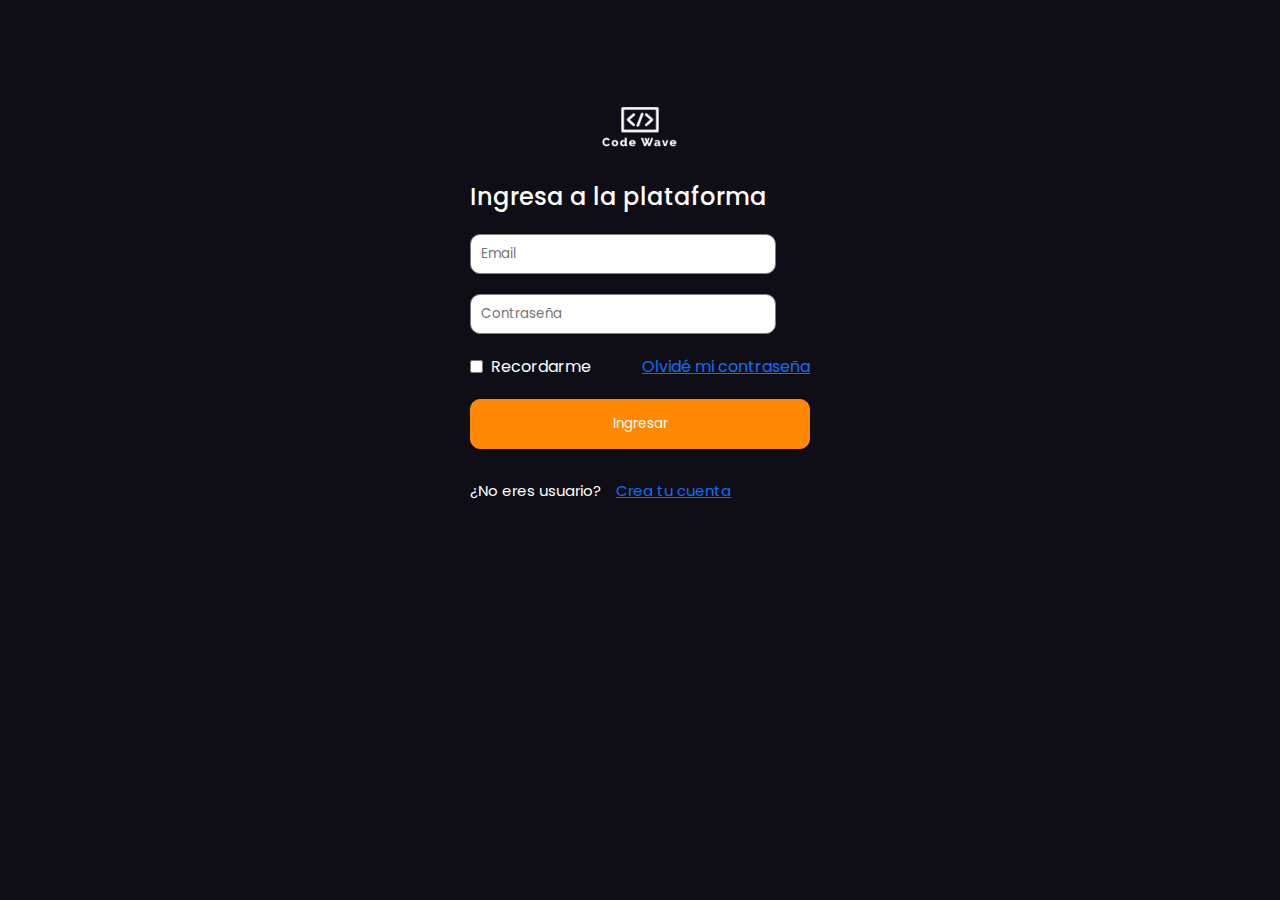
<file: Auth/login.html>
<!DOCTYPE html>
<html lang="es">
  <head>
    <meta charset="UTF-8" />
    <meta name="viewport" content="width=device-width, initial-scale=1.0" />
    <link rel="stylesheet" href="/css/normalize.css" />
    <link rel="stylesheet" href="/css/login.css" />
    <link rel="icon" type="image/svg" href="/icon/favicon.svg" />
    <title>Iniciar sesión - CodeWave</title>
  </head>
  <body>
    <div class="inicio-sesion">
      <img
        src="/img/logo.png"
        alt="logo-codewave"
        class="inicio-sesion__logo"
      />
      <h2 class="inicio-sesion__titulo">Ingresa a la plataforma</h2>

      <!--FORMULARIO-->
      <form action="/index.html" method="GET" class="formulario">
        <input
          type="mail"
          placeholder="Email"
          class="formulario__input"
          required
        />
        <input
          type="password"
          placeholder="Contraseña"
          class="formulario__input"
          required
        />

        <div class="formulario__opciones">
          <div class="formulario__recordar">
            <input
              type="checkbox"
              id="recordar-usuario"
              class="formulario__checkbox"
            />
            <label for="recordar-usuario" class="formulario__label"
              >Recordarme</label
            >
          </div>

          <a href="#" class="formulario__password-olvidada"
            >Olvidé mi contraseña</a
          >
        </div>

        <input type="submit" value="Ingresar" class="formulario__button"/>
      </form>

      <div class="nuevo-usuario">
        <p class="nuevo-usuario__texto">¿No eres usuario?</p>
        <a href="./registro.html" class="nuevo-usuario__link">Crea tu cuenta</a>
      </div>
    </div>
  </body>
</html>
</file>
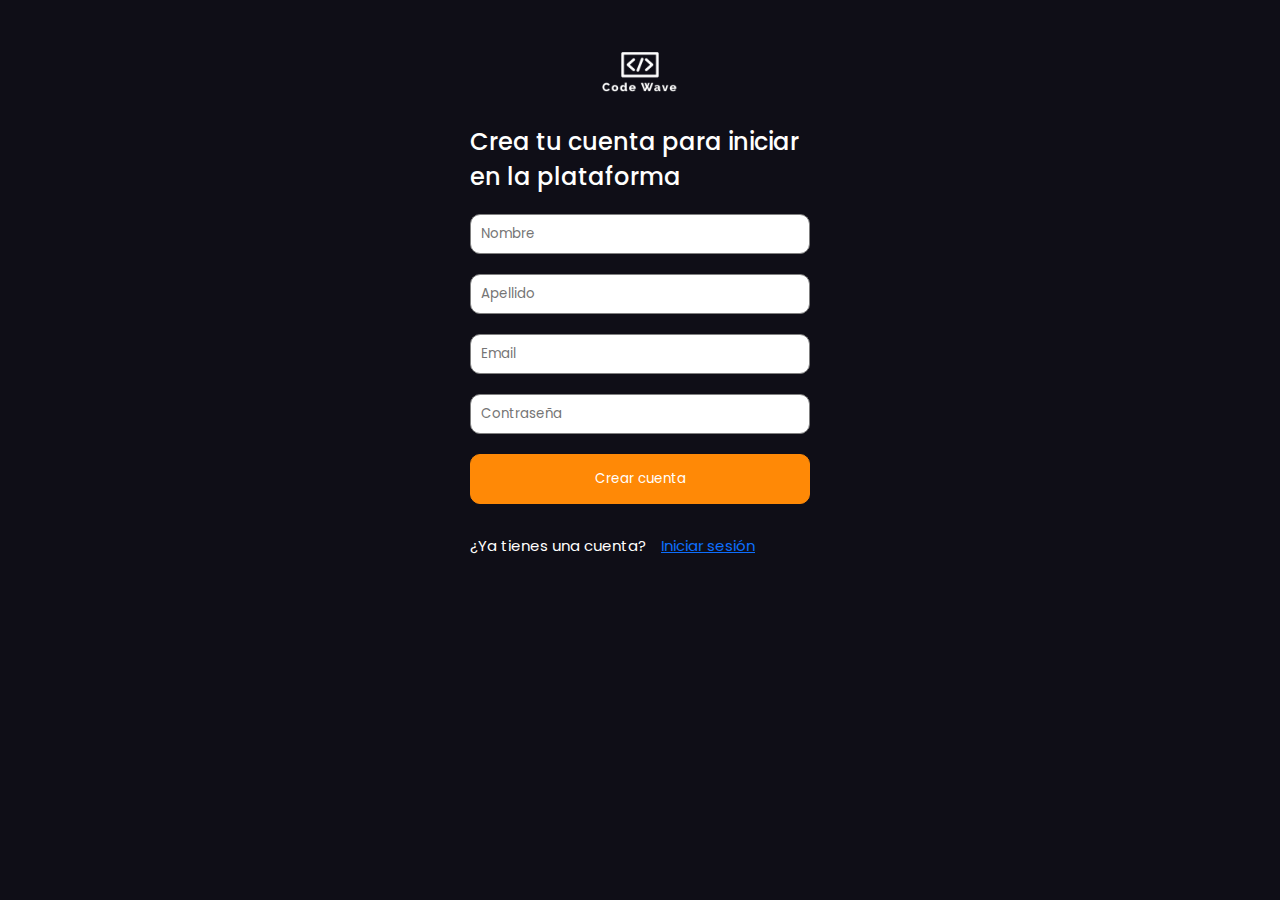
<file: Auth/registro.html>
<!DOCTYPE html>
<html lang="es">
<head>
    <meta charset="UTF-8">
    <meta name="viewport" content="width=device-width, initial-scale=1.0">
    <link rel="stylesheet" href="/css/normalize.css">
    <link rel="stylesheet" href="/css/register.css">
    <link rel="icon" type="image/svg" href="/icon/favicon.svg">
    <title>Registro - CodeWave</title>
</head>
<body>
    <div class="registro">
        <img src="/img/logo.png" alt="logo-codewave" class="registro__logo">

        <h2 class="registro__title">Crea tu cuenta para iniciar en la plataforma</h2>

        <form action="/index.html" method="GET" class="formulario">
            <input type="text" placeholder="Nombre" required>
            <input type="text" placeholder="Apellido" required>
            <input type="mail" placeholder="Email" required>
            <input type="password" placeholder="Contraseña" required>
            <input type="submit" value="Crear cuenta">
        </form>

        <div class="iniciar-sesion">
            <p class="iniciar-sesion__text">¿Ya tienes una cuenta?</p>
            <a href="./login.html" class="iniciar-sesion__link">Iniciar sesión</a>
        </div>
    </div>
</body>
</html>
</file>
<file: css/login.css>
/*------ FUENTE ------*/
@import url('https://fonts.googleapis.com/css2?family=Poppins:ital,wght@0,100;0,200;0,300;0,400;0,500;0,600;0,700;0,800;0,900;1,100;1,200;1,300;1,400;1,500;1,600;1,700;1,800;1,900&display=swap');

body {
    background-color: #0f0e17;
}

.inicio-sesion {
    display: flex;
    flex-direction: column;
    justify-content: center;
    align-items: center;
    width: 360px;
    height: 420px;
    margin: 80px auto;
    padding: 10px;
}

.inicio-sesion__logo {
    height: 100px;
    width: 100px;
    display: flex;
    justify-content: center;
    align-items: center;
}

.inicio-sesion__titulo {
    display: flex;
    align-self: flex-start;
    margin-bottom: 10px;
    font-weight: 500;
    color: #fffffe;
}

.formulario {
    display: flex;
    flex-direction: column;
    gap: 20px;
    align-self: flex-start;
    width: 100%;
    margin-top: 10px;
}

input[type="mail"],
input[type="password"] {
    width: 90%;
    height: 40px;
    border-radius: 10px;
    border: 0.5px grey solid;
    outline: none;
    padding-left: 10px;
}

.formulario__opciones {
    display: flex;
    justify-content: space-between;
}

.formulario__label {
    color: #fffffe;
}

.formulario__recordar {
    display: flex;
    gap: 8px;
}

.formulario__password-olvidada {
    color: #0d6efd;
    text-decoration: underline;
}

.formulario__button {
    height: 50px;
    background-color: #ff8906;
    border-radius: 10px;
    color: #fffffe;
    text-align: center;
    padding: 10px 0;
    border: 0.5px #ff8906 solid;
    cursor: pointer;
}

.nuevo-usuario {
    width: 100%;
    display: flex;
    align-items: center;
    gap: 15px;
    margin-top: 30px;
}

.nuevo-usuario__texto {
    color: #fffffe;
    font-size: 15px;
}

.nuevo-usuario__link {
    color: #0d6efd;
    text-decoration: underline;
    font-size: 15px;
}

.nuevo-usuario__link:hover,
.formulario__password-olvidada:hover {
    text-decoration: none;
}
</file>
<file: css/register.css>
/*------ FUENTE ------*/
@import url('https://fonts.googleapis.com/css2?family=Poppins:ital,wght@0,100;0,200;0,300;0,400;0,500;0,600;0,700;0,800;0,900;1,100;1,200;1,300;1,400;1,500;1,600;1,700;1,800;1,900&display=swap');

body {
    background-color: #0f0e17;
}

.registro {
    display: flex;
    flex-direction: column;
    justify-content: center;
    align-items: center;
    width: 360px;
    height: 420px;
    margin: 80px auto;
    padding: 10px;
}

.registro__logo {
    height: 100px;
    width: 100px;
    display: flex;
    justify-content: center;
    align-items: center;
} 

.registro__title {
    display: flex;
    align-self: flex-start;
    margin-bottom: 10px;
    font-weight: 500;
    color: #fffffe;
}

.formulario {
    display: flex;
    flex-direction: column;
    gap: 20px;
    align-self: flex-start;
    width: 100%;
    margin-top: 10px;
}

input[type="text"],
input[type="mail"],
input[type="password"] {
    height: 40px;
    border-radius: 10px;
    border: 0.5px grey solid;
    outline: none;
    padding-left: 10px;
}

input[type="submit"] {
    height: 50px;
    background-color: #ff8906;
    border-radius: 10px;
    color: #fffffe;
    text-align: center;
    padding: 10px 0;
    border: 0.5px #ff8906 solid;
    cursor: pointer;
}

.iniciar-sesion {
    width: 100%;
    display: flex;
    align-items: center;
    gap: 15px;
    margin-top: 30px;
}

.iniciar-sesion p {
    color: #fffffe;
    font-size: 15px;
}

.iniciar-sesion a {
    color: #0d6efd;
    text-decoration: underline;
    font-size: 15px;
}

.iniciar-sesion a:hover {
    text-decoration: none;
}
</file>
